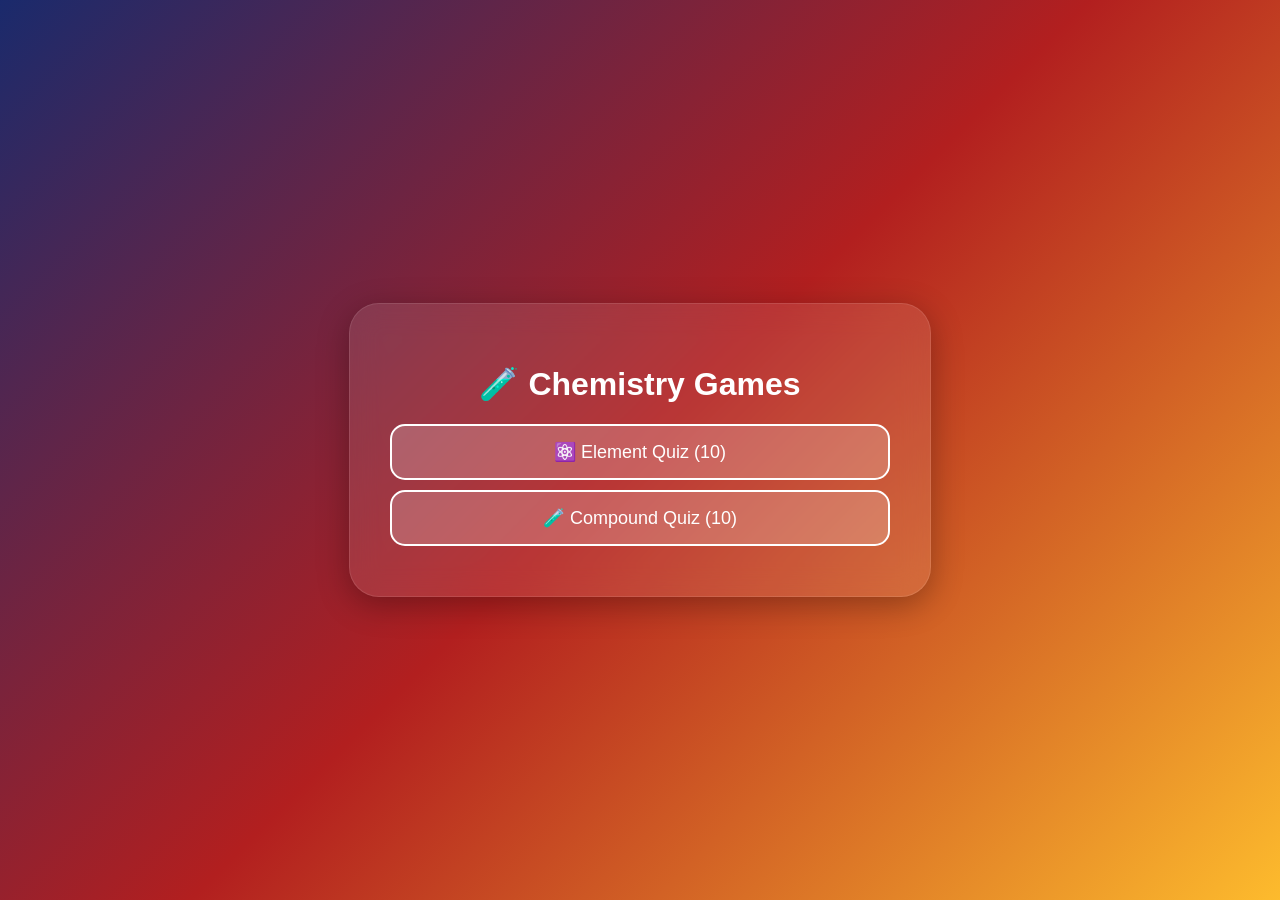
<file: templates/index.html>
<!DOCTYPE html>
<html lang="mn">
<head>
    <meta charset="UTF-8">
    <title>Chemistry Games Pro</title>
    <style>
        body {
            background: linear-gradient(135deg, #1a2a6c, #b21f1f, #fdbb2d);
            font-family: 'Arial', sans-serif;
            color: white;
            text-align: center;
            height: 100vh;
            margin: 0;
            display: flex;
            flex-direction: column;
            justify-content: center;
        }
        .container {
            background: rgba(255, 255, 255, 0.1);
            backdrop-filter: blur(15px);
            padding: 40px;
            border-radius: 30px;
            width: 80%;
            max-width: 500px;
            margin: auto;
            box-shadow: 0 8px 32px rgba(0,0,0,0.3);
            border: 1px solid rgba(255,255,255,0.1);
        }
        .btn {
            display: block;
            width: 100%;
            padding: 15px;
            margin: 10px 0;
            background: rgba(255,255,255,0.2);
            border: 2px solid white;
            color: white;
            border-radius: 15px;
            cursor: pointer;
            font-size: 18px;
            transition: 0.3s;
        }
        .btn:hover {
            background: white;
            color: #b21f1f;
        }
        #quiz-area { display: none; }
    </style>
</head>
<body>
    <div class="container" id="menu">
        <h1>🧪 Chemistry Games</h1>
        <button class="btn" onclick="startQuiz('element')">⚛️ Element Quiz (10)</button>
        <button class="btn" onclick="startQuiz('compound')">🧪 Compound Quiz (10)</button>
    </div>

    <div class="container" id="quiz-area">
        <h2 id="q-text"></h2>
        <div id="options"></div>
        <p id="stat"></p>
    </div>

    <script>
        let currentQuestions = [];
        let index = 0;
        let score = 0;

        async function startQuiz(cat) {
            const res = await fetch(`/get_quiz/${cat}`);
            currentQuestions = await res.json();
            index = 0; score = 0;
            document.getElementById('menu').style.display = 'none';
            document.getElementById('quiz-area').style.display = 'block';
            showQuestion();
        }

        function showQuestion() {
            if(index >= 10) {
                document.getElementById('quiz-area').innerHTML = `<h2>Дууслаа! Оноо: ${score}/10</h2><button class="btn" onclick="location.reload()">Дахин эхлэх</button>`;
                return;
            }
            let q = currentQuestions[index];
            document.getElementById('q-text').innerText = q.q;
            let optDiv = document.getElementById('options');
            optDiv.innerHTML = '';
            q.a.forEach((ans, i) => {
                let b = document.createElement('button');
                b.className = 'btn';
                b.innerText = ans;
                b.onclick = () => {
                    if(i === q.c) score++;
                    index++;
                    showQuestion();
                };
                optDiv.appendChild(b);
            });
            document.getElementById('stat').innerText = `Асуулт: ${index + 1}/10 | Оноо: ${score}`;
        }
    </script>
</body>
</html>
</file>
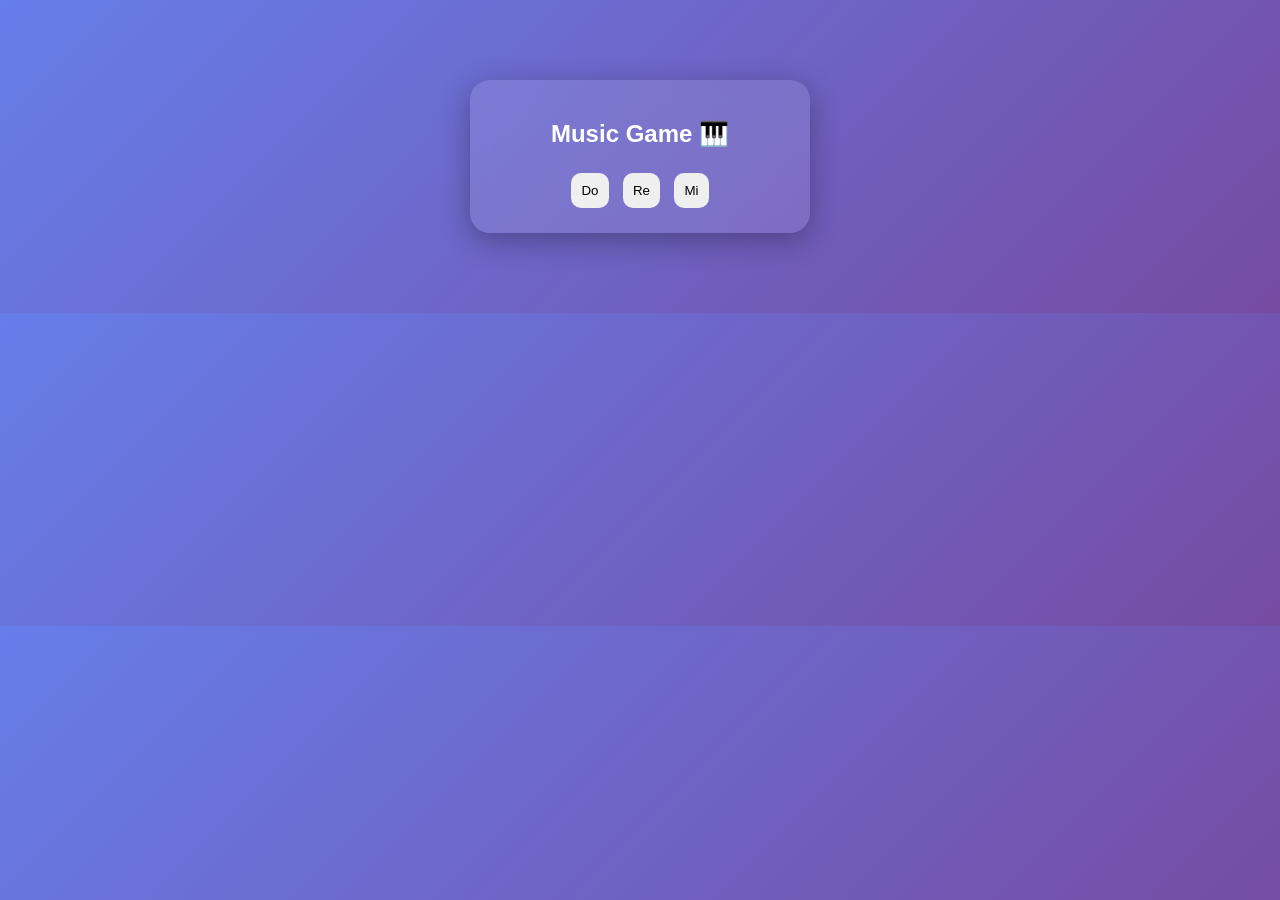
<file: templates/game3.html>
<!DOCTYPE html>
<html>
<head>
<link rel="stylesheet" href="/static/style.css">
</head>
<body>
<div class="glass card">
<h2>Music Game 🎹</h2>

<button onclick="play(261)">Do</button>
<button onclick="play(293)">Re</button>
<button onclick="play(329)">Mi</button>
</div>

<script>
function play(f){
 let ctx=new AudioContext();
 let osc=ctx.createOscillator();
 osc.frequency.value=f;
 osc.connect(ctx.destination);
 osc.start();
 setTimeout(()=>osc.stop(),300);
}
</script>

</body>
</html>
</file>
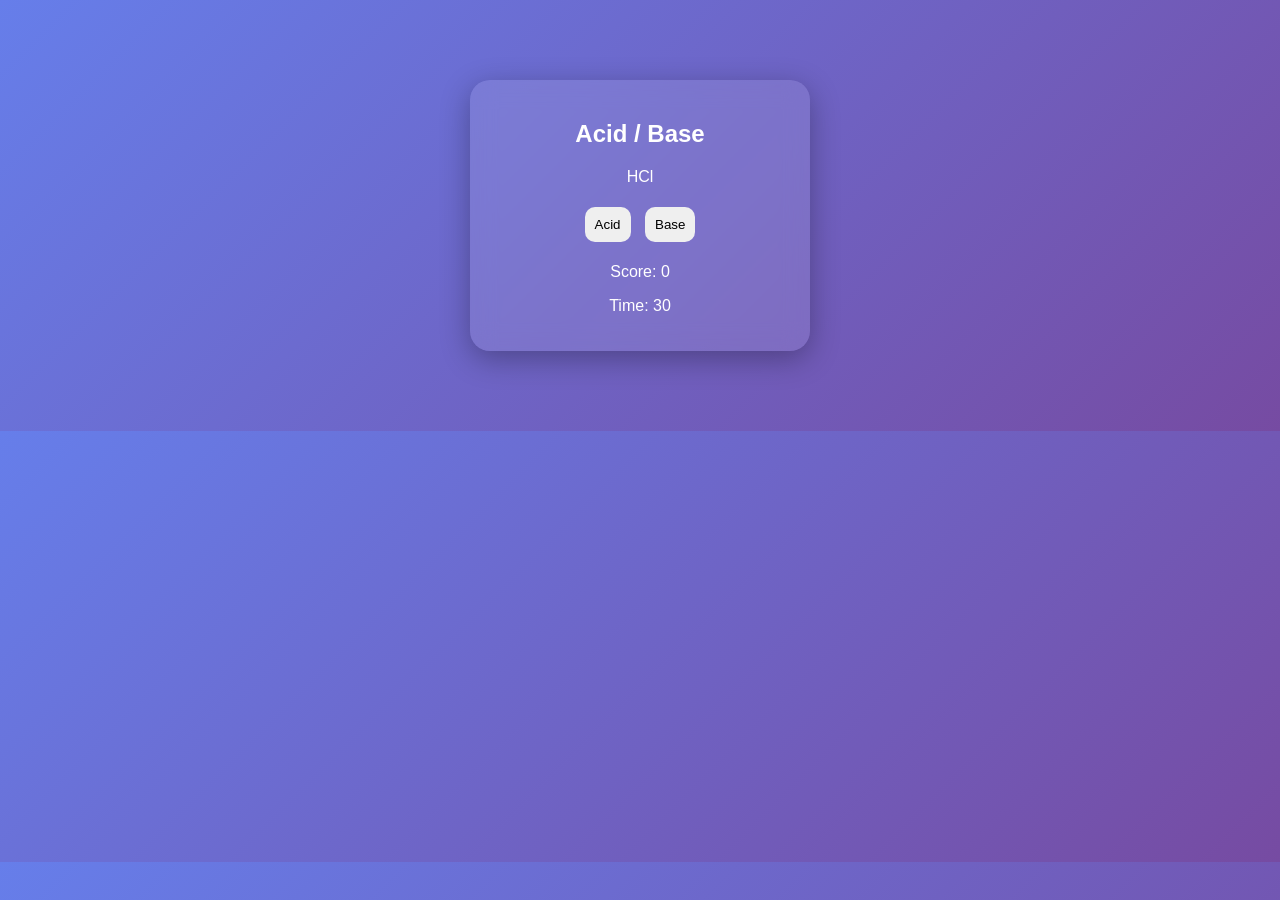
<file: templates/game4.html>
<!DOCTYPE html>
<html>
<head>
<link rel="stylesheet" href="/static/style.css">
<script src="/static/app.js"></script>
</head>
<body>
<div class="glass card">
<h2>Acid / Base</h2>

<p>HCl</p>

<button onclick="checkAB('Acid')">Acid</button>
<button onclick="checkAB('Base')">Base</button>

<p id="result"></p>
<p>Score: <span id="score">0</span></p>
<p>Time: <span id="timer">30</span></p>
</div>

<script>startTimer()</script>
</body>
</html>
</file>
<file: static/style.css>
body{
margin:0;
font-family:Arial;
background:linear-gradient(135deg,#667eea,#764ba2);
color:white;
text-align:center;
}

.title{margin-top:40px;}

.glass{
background:rgba(255,255,255,0.1);
backdrop-filter:blur(12px);
border-radius:20px;
padding:20px;
box-shadow:0 8px 30px rgba(0,0,0,0.3);
}

.menu a{
display:block;
margin:10px;
padding:10px;
background:rgba(255,255,255,0.2);
color:white;
text-decoration:none;
border-radius:10px;
transition:0.3s;
}

.menu a:hover{transform:scale(1.08);}

.card{
width:300px;
margin:80px auto;
}

button{
margin:5px;
padding:10px;
border:none;
border-radius:10px;
cursor:pointer;
}
</file>
